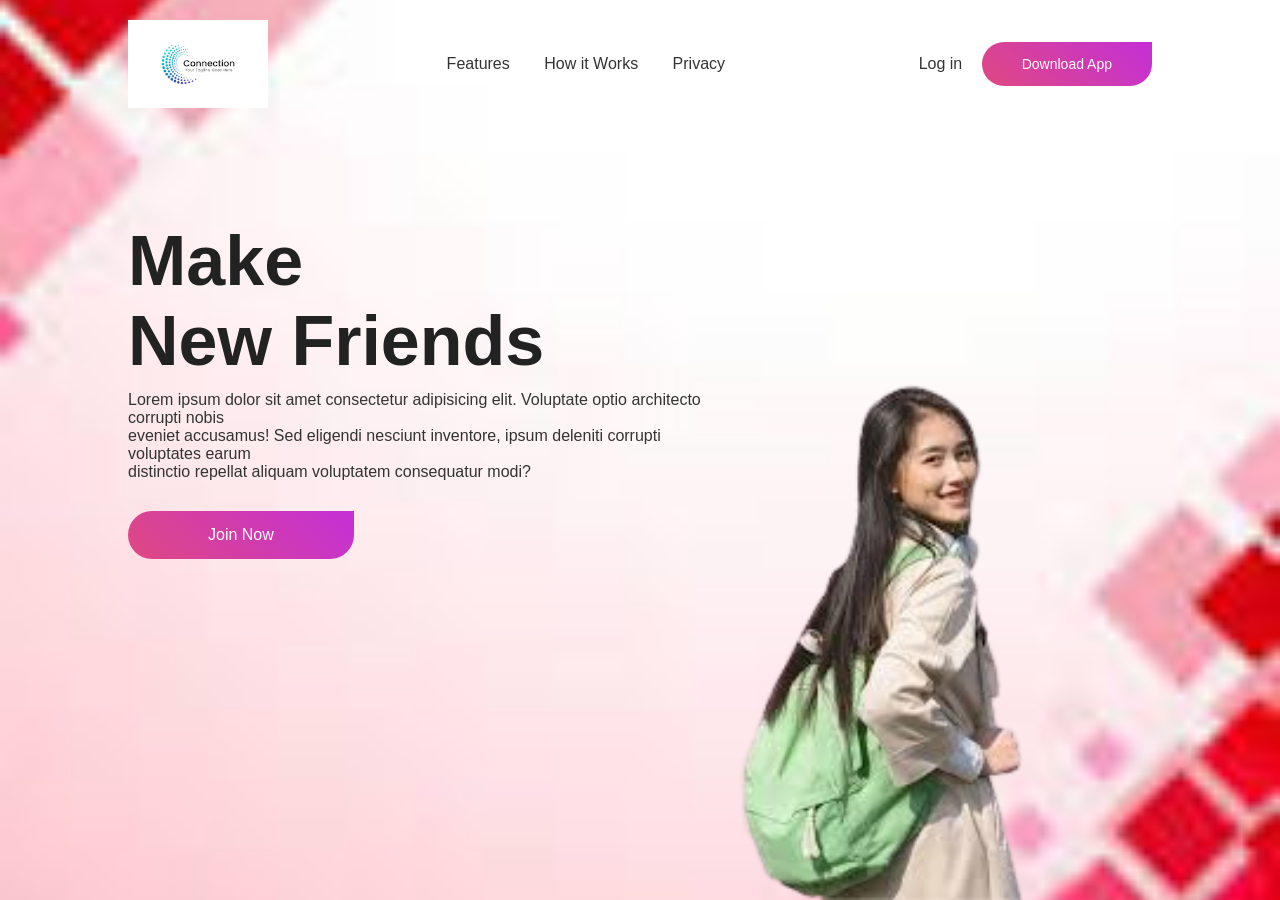
<file: animated template/index.html>
<!DOCTYPE html>
<html lang="en">
<head>
    <meta charset="UTF-8">
    <meta name="viewport" content="width=device-width, initial-scale=1.0">
    <title>Animated Template</title>
    <link rel="stylesheet" href="style.css">
</head>
<body>
   <div class="hero">
       <nav>
        <img src="images/logo.png" class="logo">
        <ul>
            <li><a href="#">Features</a></li>
            <li><a href="#">How it Works</a></li>
            <li><a href="#">Privacy</a></li>
        </ul>
        <div>
            <a href="#" class="login-btn">Log in</a>
            <a href="#" class="btn">Download App</a>
        </div>
       </nav>
       <div class="content">
        <h1 class="anim">Make<br> New Friends</h1>
        <p class="anim">Lorem ipsum dolor sit amet consectetur adipisicing elit. Voluptate optio architecto corrupti nobis<br>
             eveniet accusamus! Sed eligendi nesciunt inventore, ipsum deleniti corrupti voluptates earum<br>
              distinctio repellat aliquam voluptatem consequatur modi?</p>
              <a href="#" class="btn anim">Join Now</a>
       </div>
       <img src="images/person-removebg-preview.png"  class="feature-img">
   </div>
   </body>
</html>
</file>
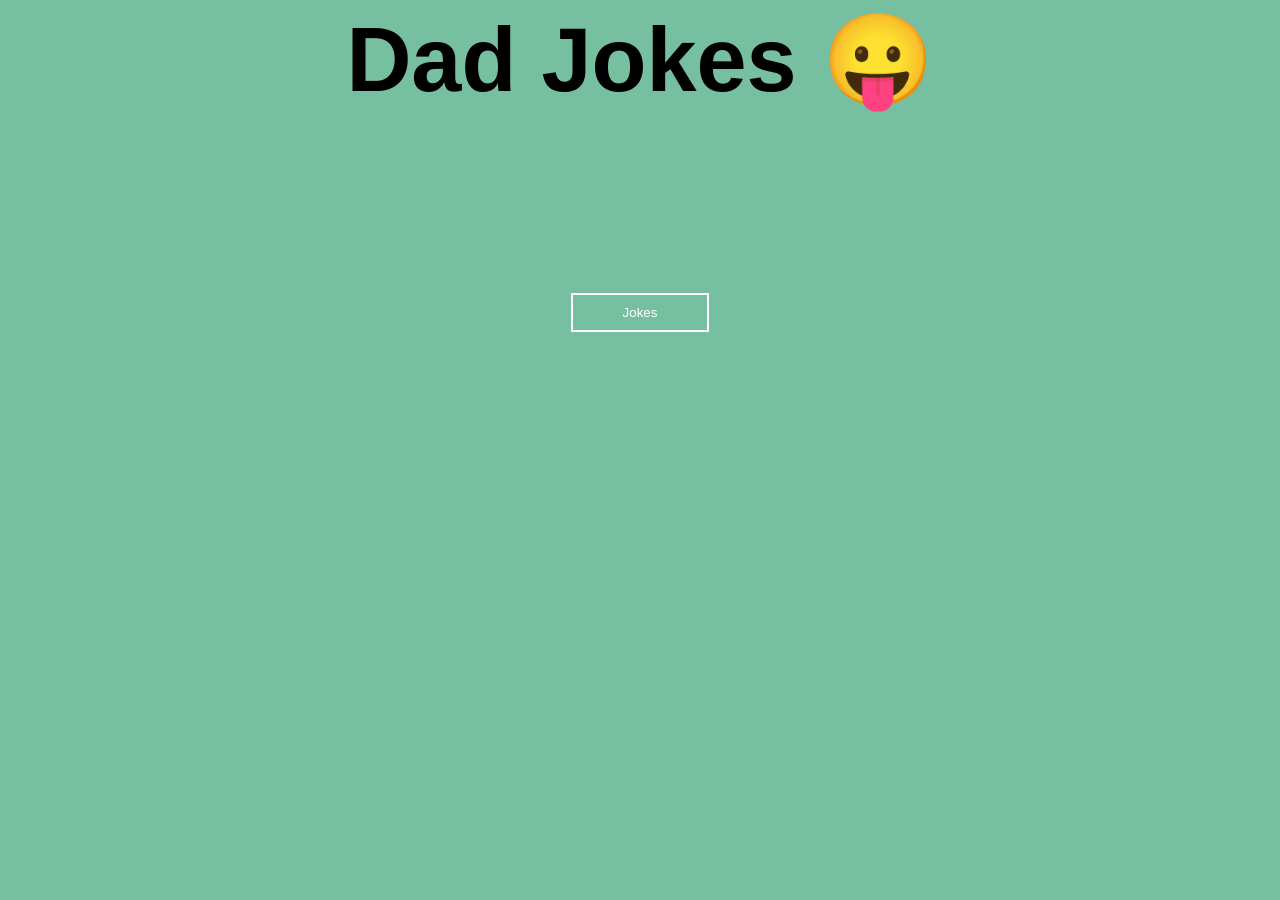
<file: joke teller/index.html>
<!DOCTYPE html>
<html lang="en">
<head>
    <meta charset="UTF-8">
    <meta name="viewport" content="width=device-width, initial-scale=1.0">
    <title>Dad jokes</title>
    <link rel="stylesheet" href="style.css">
</head>
<body>
    <div id="container">
        <h1> Dad Jokes 😛</h1>
        <button id="btn" class="btn">Jokes</button>
        <div id="content"></div>
    </div>
    <script src="script.js"></script>
</body>
</html>
</file>
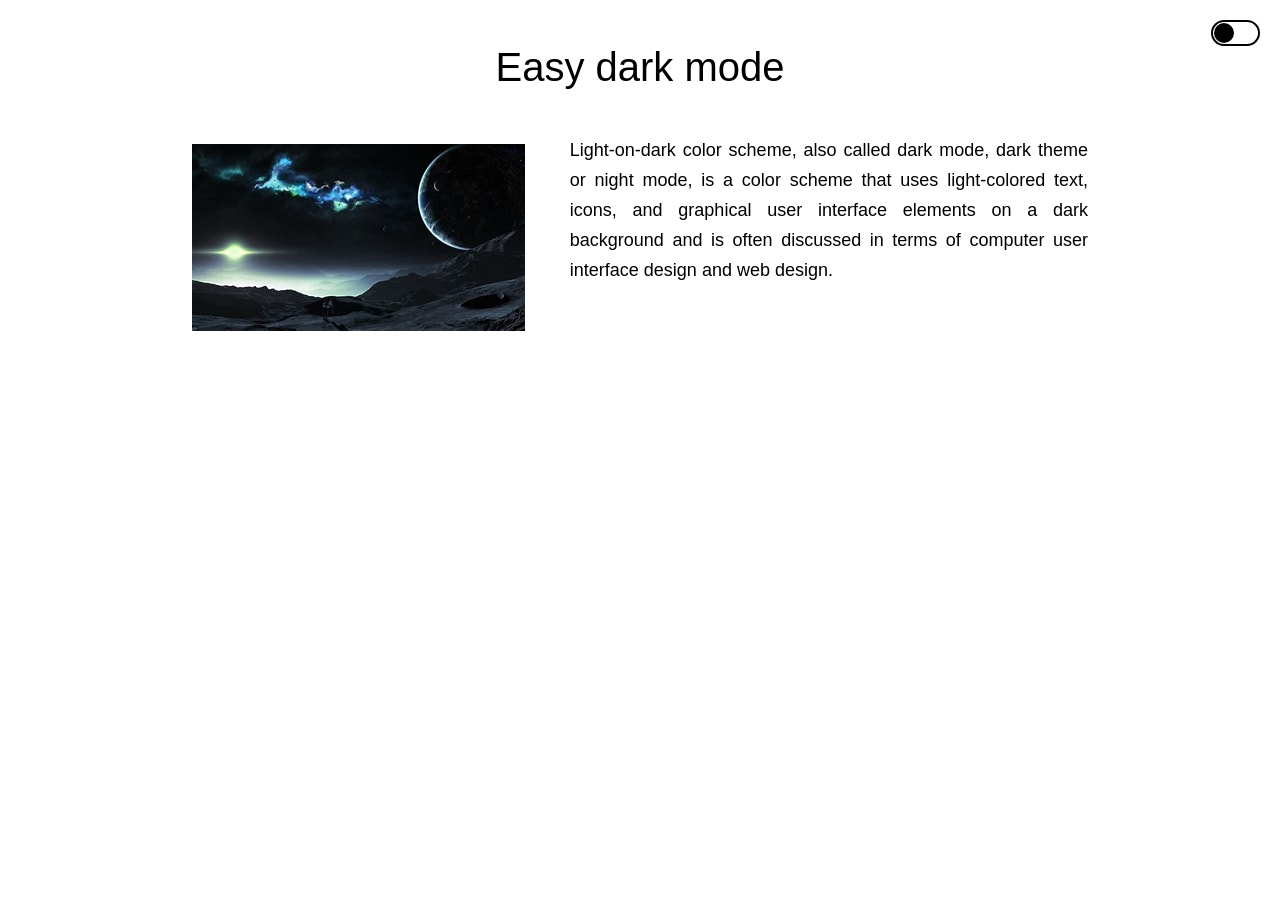
<file: Light and Dark mode/index.html>
<html lang="en">
<head>
    <meta charset="UTF-8">
    <title>East dark mode</title>
    <link rel="stylesheet" href="style.css">
   </head>
<body>
  <header>
    <label  id="dark-change"></label>
  </header>
  <main>
      <h1>Easy dark mode</h1>
      <div class="respon">
        <img src="images/dark.jpeg">
        <p>Light-on-dark color scheme, also called dark mode, dark theme or night mode, is a color scheme that uses light-colored text, icons, and graphical user interface elements on a dark background and is often discussed in terms of computer user interface design and web design.</p>
      </div>
  </main>
    <script>
        var content = document.getElementsByTagName('body')[0];
        var darkMode = document.getElementById('dark-change');
        darkMode.addEventListener('click', function(){
            darkMode.classList.toggle('active');
            content.classList.toggle('night');
        })
    </script>
</body>
</html>
</file>
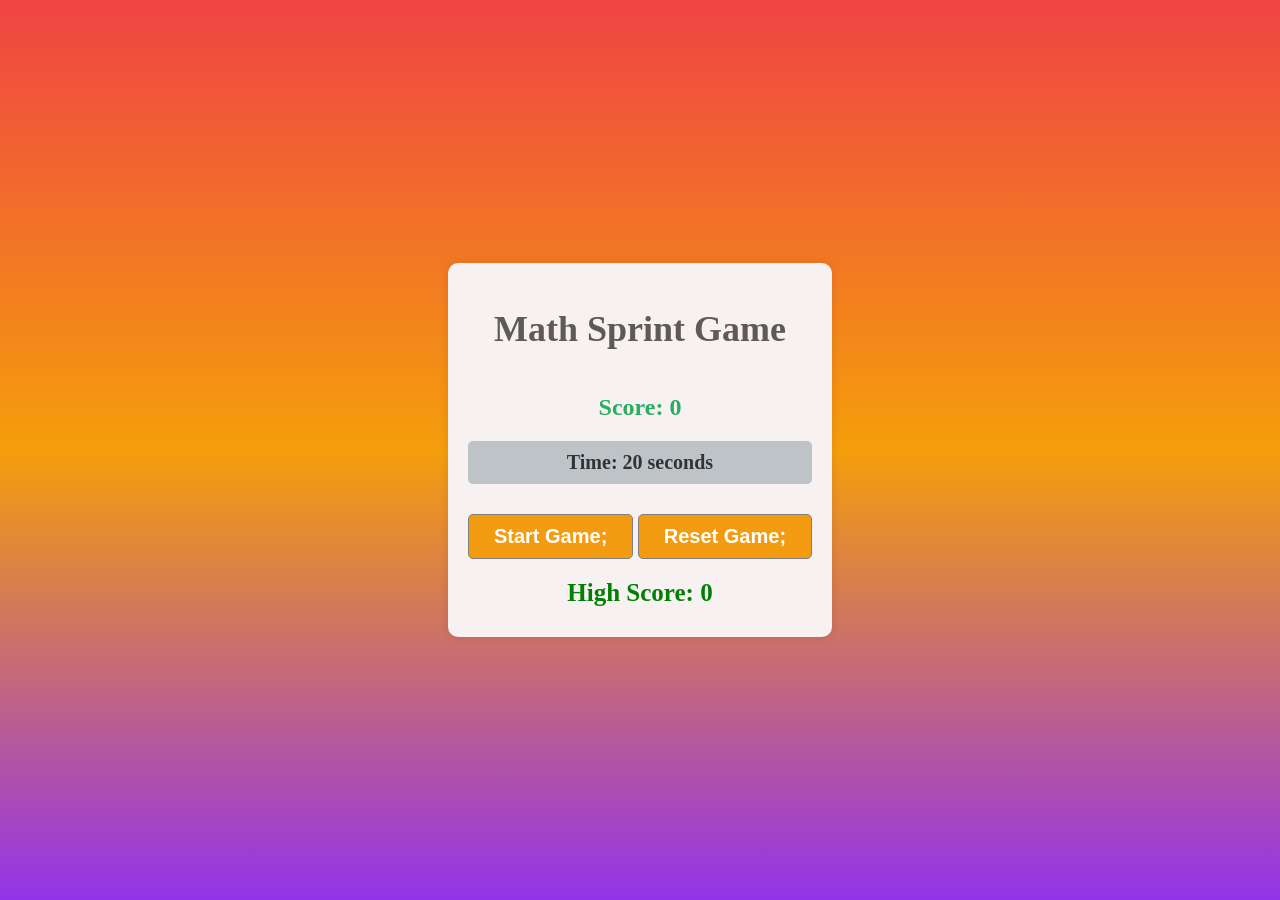
<file: math sprint game/index.html>
<!DOCTYPE html>
<html lang="en">

<head>
    <meta charset="UTF-8">
    <meta name="viewport" content=
"width=device-width, initial-scale=1.0">
    <title>
        Math Sprint Game
    </title>
    <link rel="stylesheet" href="style.css">
</head>

<body>
    <div class="container">
        <h1>
            Math Sprint Game
        </h1>
        <p id="problem"></p>
        <div class="options" id="options"></div>
        <p id="result"></p>
        <p class="score">
            Score: 
            <span id="currentScore">0</span>
        </p>
        <p id="timer">
            Time: 
            <span id="time">20</span> 
            seconds
        </p>
        <button onclick="startGame()">
            Start Game;
        </button>
        <button onclick="resetGame()">
            Reset Game;
        </button>
        <p id="highScore">
            High Score: 
            <span id="highScoreValue">0</span>
        </p>
    </div>

    <script src="script.js"></script>
</body>

</html>
</file>
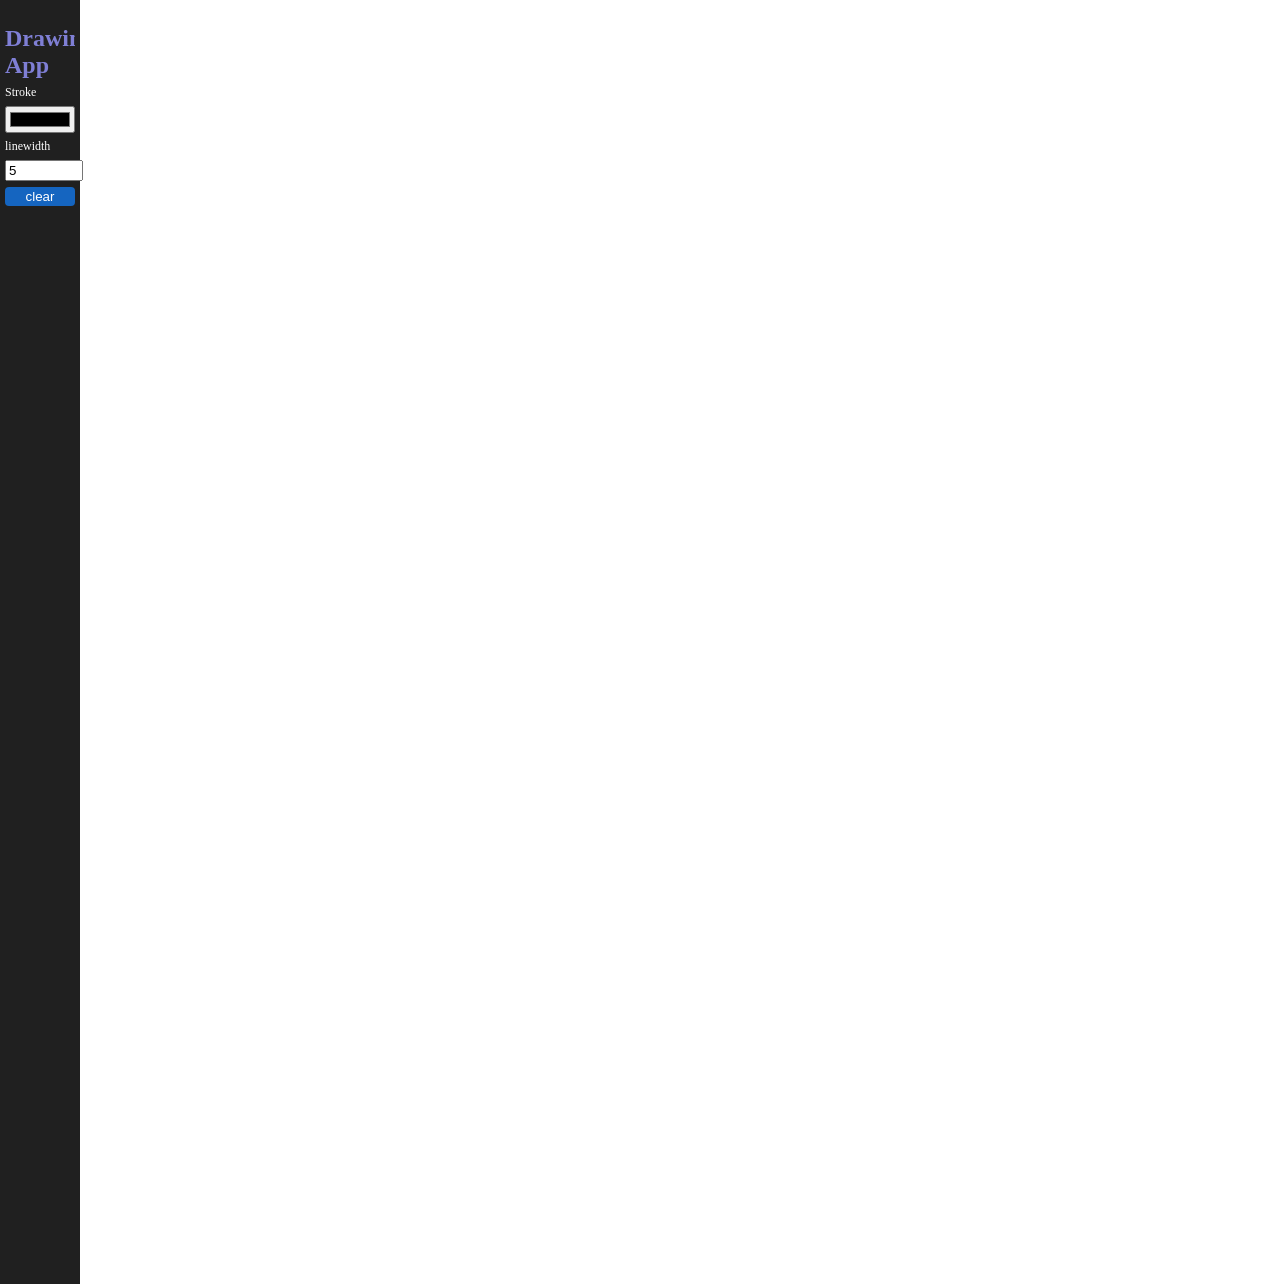
<file: MS Paint/index.html>
<!DOCTYPE html>
<html lang="en">
<head>
    <meta charset="UTF-8">
    <meta name="viewport" content="width=device-width, initial-scale=1.0">
    <title>MS Paint</title>
    <link rel="stylesheet" href="style.css">
</head>
<body>
    <section   class="container">
     <div id="toolbar">
        <h1>Drawing App</h1>
        <label for="stroke">Stroke</label>
        <input id="stroke" name="stroke" type="color">
        <label for="linewidth">linewidth</label>
        <input id="linewidth" type="number" value="5">
        <button id="clear">clear</button>
     </div>
     <div class="drawing-board">
        <canvas id="drawing-board"></canvas>
     </div>
    </section>

    <script src="script.js"></script>
</body>
</html>
</file>
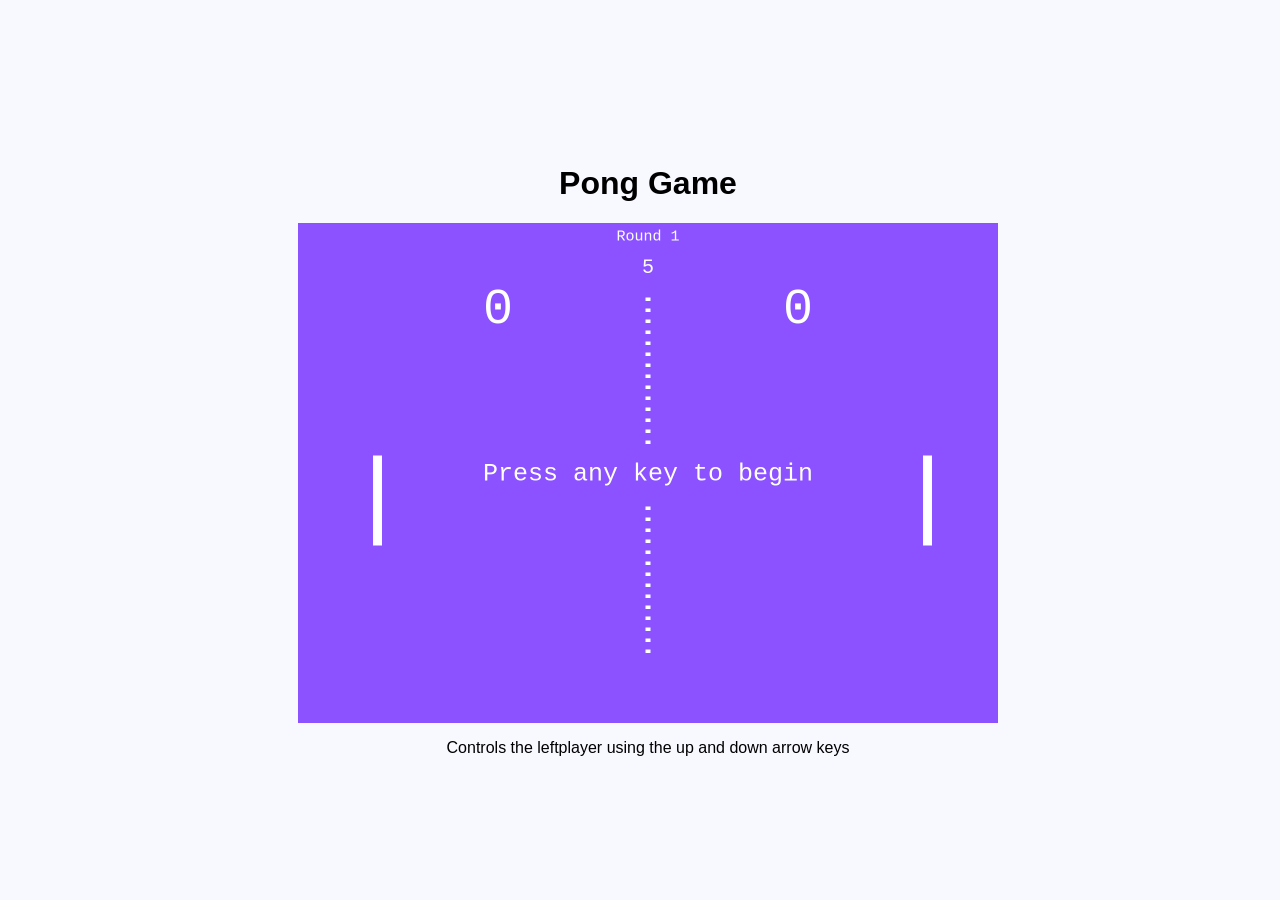
<file: pong game/index.html>
<!DOCTYPE html>
<html lang="en">
<head>
    <meta charset="UTF-8">
    <meta name="viewport" content="width=device-width, initial-scale=1.0">
    <title>Document</title>
    <link rel="stylesheet" href="style.css">
</head>
<body>
    <h1>Pong Game</h1>
    <canvas></canvas> 
    <p>Controls the leftplayer using the up and down arrow keys</p>
    <script src="scriptt.js"></script>
</body>
</html>
</file>
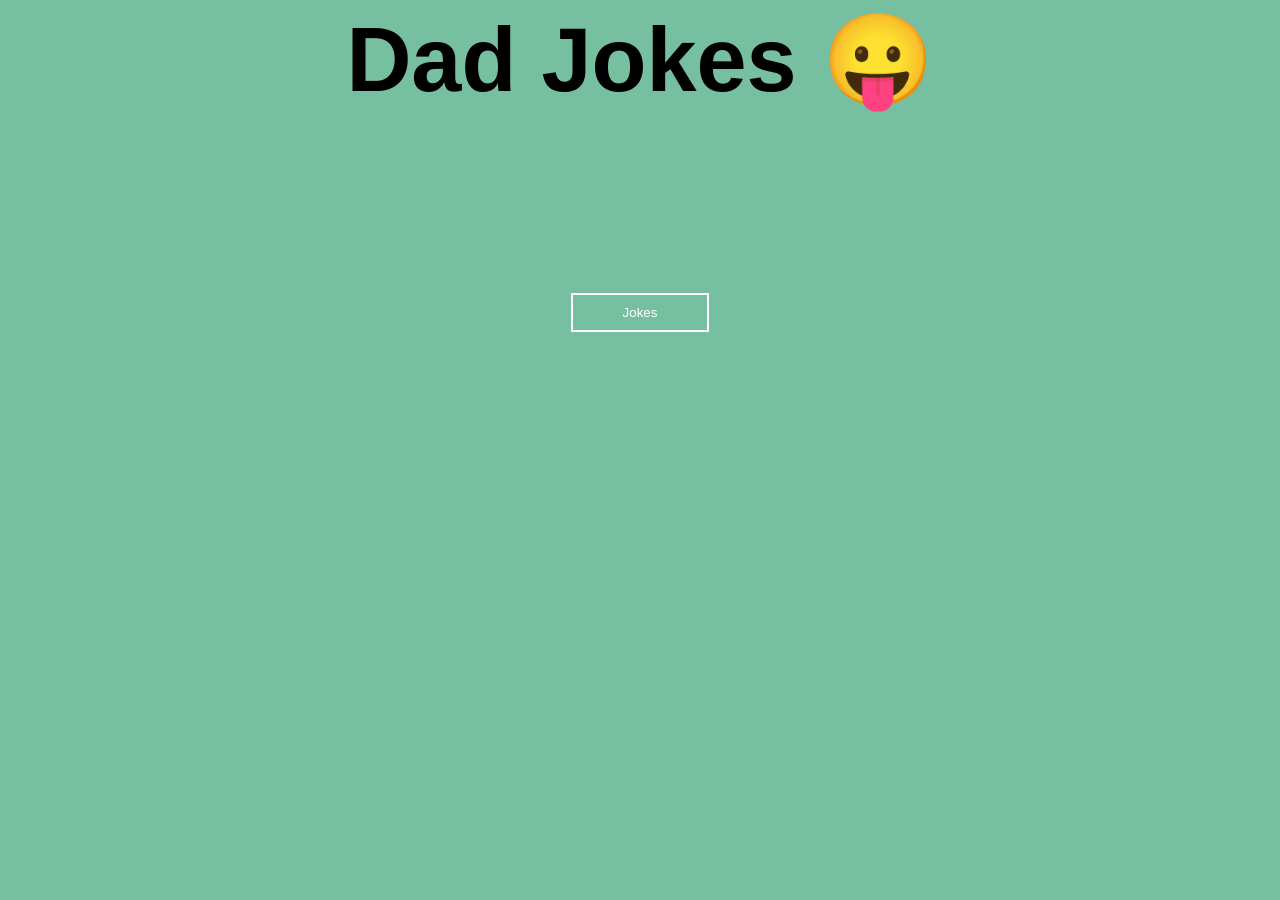
<file: joke teller/idex.html>
<!DOCTYPE html>
<html lang="en">
<head>
    <meta charset="UTF-8">
    <meta name="viewport" content="width=device-width, initial-scale=1.0">
    <title>Document</title>
    <link rel="stylesheet" href="style.css">
</head>
<body>
    <div id="container">
        <h1> Dad Jokes 😛</h1>
        <button id="btn" class="btn">Jokes</button>
        <div id="content"></div>
    </div>
    <script src="script.js"></script>

</body>
</html>
</file>
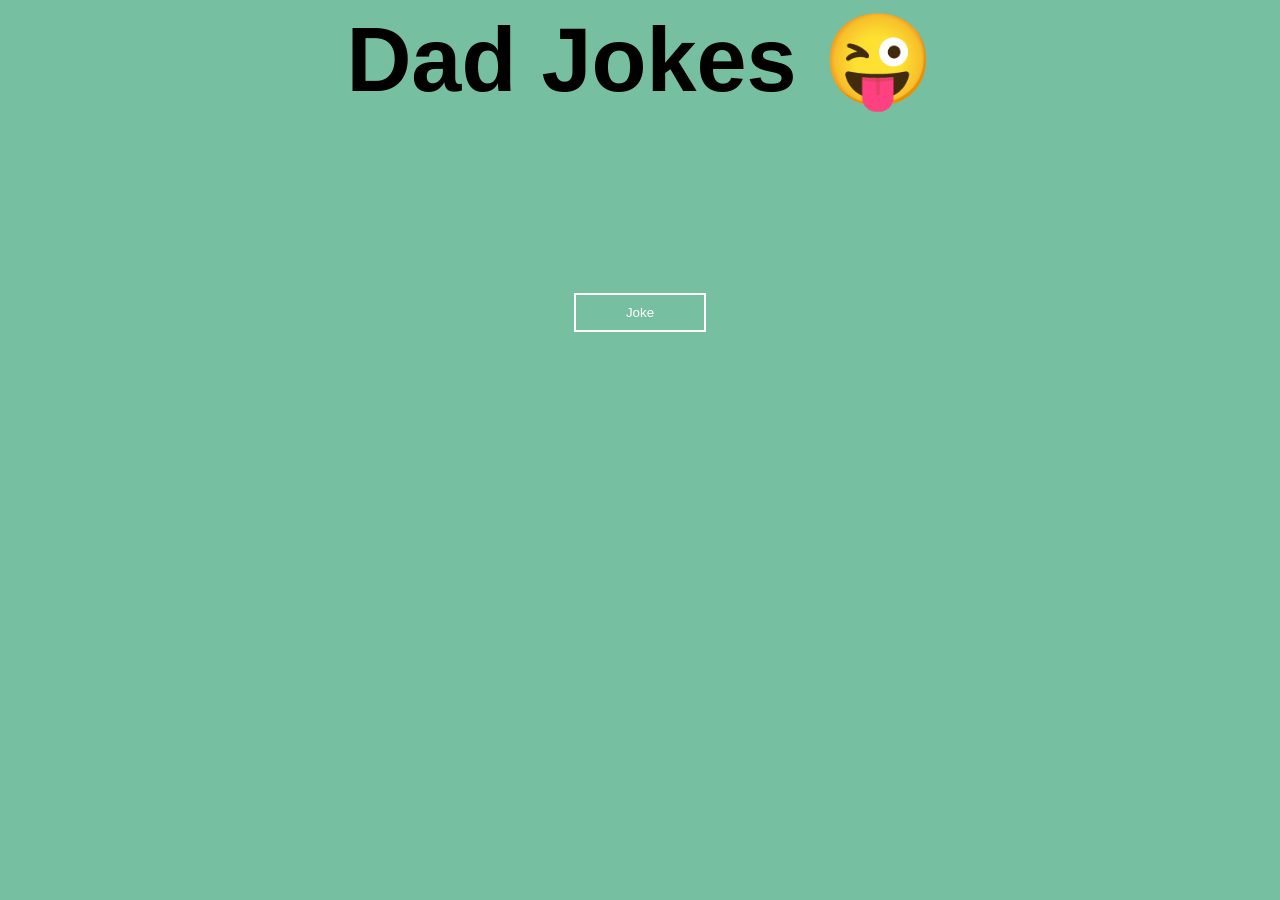
<file: joke teller/tt.html>
<html lang="en">
  <head>
    <meta charset="UTF-8" />
    <meta http-equiv="X-UA-Compatible" content="IE=edge" />
    <meta name="viewport" content="width=device-width, initial-scale=1.0" />
    <title>Dad Jokes</title>
    <link rel="stylesheet" href="tt.css" />
  </head>
  <body>
    <div id="container">
      <h1>Dad Jokes 😜</h1>
      <button id="btn" class="btn">Joke</button>
      <div id="content"></div>
    </div>

    <script src="tt.js"></script>
  </body>
</html>
</file>
<file: animated template/style.css>
*{
    margin:0;
    padding:0;
    box-sizing: border-box;
    font-family: sans-serif;
}
.hero{
    width:100%;
    min-height: 100vh;
    background-image: url("images/back.jpeg");
    background-position: center;
    background-size: cover;
    padding: 10px 10%;
    overflow: hidden;
    position: relative;
}

nav{
    padding:10px 0;
    display: flex;
    align-items: center;
    justify-content: space-between;
}

.logo{
    width:140px;
}
nav ul li{
    display:inline-block;
    list-style:none;
    margin:10px 15px;
}
nav ul li a{
    text-decoration: none;
    color:#333;
    font-weight: 300;
}
.login-btn{
    text-decoration: none;
    color:#333;
    margin:15px;
    font-weight:400;
}
.btn{
    display: inline-block;
    text-decoration: none;
    padding:14px 40px;
    color: #fff;
    background-image: linear-gradient(45deg, #df4881, #c430d7);
    font-size: 14px;
    border-radius: 30px;
    border-top-right-radius: 0;
    transition: 0.5s;
}
.content{
    margin-top: 10%;
    max-width:600px;
}
.content h1{
    font-size: 70px;
    color: #222;
}
.content p{
    margin:10px 0 30px;
    color: #333;
    animation-delay: 0.5s;

}
.content .btn{
    padding: 15px 80px;
    font-size: 16px;
    animation-delay: 1s;
}
.btn:hover{
    border-top-right-radius: 30px;
}

.feature-img{
    width:530px;
    position: absolute;
    bottom:0;
    right:10%;
}
.feature-img.anim{
    animation-delay: 1.5s;
}
.anim{
    opacity:0;
    transform: translateY(30px);
    animation: moveup 0.5s linear forwards;
}
@keyframes moveup{
    100%{
        opacity:1;
        transform: translateY(0px);
    }
}
</file>
<file: joke teller/style.css>
body{
    background:#77bfa1;

}
h1{
    margin: auto;
    font-size: 10vh;
}
#container{
    display:flex;
    flex-direction:column;
    justify-content: center;
    align-items: center;
    font-family: sans-serif;
}

#btn{
    margin-top:20vh;
    border:none;
    background:transparent;
    color: #fff;
    border:2px solid white;
    padding:10px 50px;
    cursor:pointer;
}


#content{
    margin:auto;
    padding:4vh;
    font-size:1.2rem;
    max-width: 700px;
    margin-top: 20px;

}
</file>
<file: Light and Dark mode/style.css>
body{
    margin: 0;
    padding: 0;
    font-family: sans-serif;
  }
  main{
    margin: 5vh 15%;
  }
  h1{
    font-size: 40px;
    font-weight: 400;
    text-align: center;
  }
  img{
    width:50%;
    height:auto;
  }
  p{
    text-align: justify;
    font-size: 18px;
  }
  label{
      position: absolute;
      width: 45px;
      height: 22px;
      right: 20px;
      top: 20px;
      border: 2px solid;
      border-radius: 20px;
  }
  label:before{
      position: absolute;
      content: '';
      width:20px;
      height: 20px;
      left: 1px;
      top: 1px;
      border-radius: 50%;
      background: #000;
      cursor: pointer;
      transition: 0.4s;
  }
  label.active:before{
      left: 24px;
      background: #fff;
  }
  body.night{
      background: #000;
      color: #fff;
  }
  @media screen and (min-width:900px) {
    .respon{
      display: flex;
    }
    img{
      height:50%;
      width:auto;
      padding-top: 3vh;
      padding-right: 5%;
    }
    p{
      max-width: 80%;
      line-height: 30px;
    }
  }
</file>
<file: math sprint game/style.css>
body {
    font-family: 'Arial', sans-serif;
    display: flex;
    align-items: center;
    justify-content: center;
    height: 100vh;
    margin: 0;
    background: 
    linear-gradient(to bottom, #ef4444, #f59e0b, #9333ea);
    color: #333;
}

.container {
    text-align: center;
    background-color: rgb(247, 241, 241);
    padding: 20px;
    border-radius: 10px;
    box-shadow: 0 0 10px rgba(0, 0, 0, 0.1);
}

h1 {
    font-size: 36px;
    color: rgb(95, 90, 90);
    font-family: 'Times New Roman', Times, serif;
}

p {
    font-size: 30px;
    margin: 10px 0;
    font-weight: bold;
    font-family: 'Times New Roman', Times, serif;
}

.options {
    display: flex;
    justify-content: center;
    margin-top: 10px;
    font-family: 'Times New Roman', Times, serif;
}

.option {
    margin: 0 10px;
    padding: 10px 20px;
    cursor: pointer;
    background-color: rgb(241, 241, 18);
    color: black;
    border: 1px solid gray;
    border-radius: 5px;
    font-size: 20px;
    transition: background-color 0.3s ease;
}

.option:hover {
    background-color: rgb(248, 248, 42);
}

button {
    margin-top: 20px;
    padding: 10px 25px;
    cursor: pointer;
    background-color: #f39c12;
    color: #fff;
    border: 1px solid gray;
    border-radius: 5px;
    font-weight: bold;
    font-size: 20px;
    transition: background-color 0.3s ease;
}

button:hover {
    background-color: #d35400;
}

.score {
    margin-top: 20px;
    font-weight: bold;
    font-family: 'Times New Roman', Times, serif;
    font-size: 24px;
    color: #27ae60;
}

#timer {
    margin-top: 20px;
    font-size: 20px;
    color: #333;
    background-color: #bdc3c7;
    padding: 10px 5px;
    border-radius: 5px;
    font-weight: bold;
    font-family: 'Times New Roman', Times, serif;
}

#highScore {
    margin-top: 20px;
    font-size: 25px;
    font-weight: bold;
    font-family: 'Times New Roman', Times, serif;
    color: green;
}

#result {
    margin-top: 20px;
    font-size: 24px;
    font-family: 'Times New Roman', Times, serif;
    color: red;

}

.incorrect {
    color: red;
}

.correct {
    color: green;
}

/* Responsive Styles */
@media only screen and (max-width: 600px) {
    .container {
        width: 90%;
    }

    h1 {
        font-size: 28px;
    }

    p {
        font-size: 24px;
    }

    .option {
        font-size: 18px;
        padding: 5px 12px;
    }

    button {
        font-size: 18px;
        padding: 8px 20px;
    }

    .score {
        font-size: 20px;
    }

    #timer {
        font-size: 18px;
    }

    #highScore {
        font-size: 20px;
    }

    #result {
        font-size: 20px;
    }
}
</file>
<file: MS Paint/style.css>
body{
    margin: 0;
    padding:0;
    height: 100%;
    overflow:hidden;
    color: white;
}

h1{
    background: #7F7FD5;
    background: -webkit-linear-gradient(to right, #91EAE4,#86A8E7,#7F7FD5);
    background-clip: text;
    -webkit-background-clip: text;
    -webkit-text-fill-color: transparent;
}
.container{
    height: 100%;
    display: flex;
}
#toolbar{
    display: flex;
    flex-direction: column;
    padding: 5px;
    width:70px;
    background-color: #202020;
}
#toolbar * {
margin-bottom: 6px;
}
#toolbar label{
    font-size: 12px;
}

#toolbar input{
    width: 100%;
}
#toolbar button{
    background-color: #1565c0;
    border: none;
    border-radius: 4px;
    color: white;
    padding: 2px;
}
</file>
<file: pong game/style.css>
*{
    font-family: sans-serif;
}
body{
text-align:center;
background-color: ghostwhite;
display:flex;
justify-content: center;
align-items: center;
height:100vh;
flex-direction: column;
position: fixed;
width:100%;
}
</file>
<file: joke teller/tt.css>
body {
    background: #77bfa1;
  }
  
  h1 {
    margin: auto;
    font-size: 10vh;
  }
  
  #container {
    display: flex;
    flex-direction: column;
    justify-content: center;
    align-items: center;
    font-family: sans-serif;
  }
  
  #btn {
    margin-top: 20vh;
    border: none;
    outline: none;
    background: transparent;
    color: white;
    border: 2px solid white;
    padding: 10px 50px;
    cursor: pointer;
  }
  
  #content {
    margin: auto;
    padding: 4vh;
    font-size: 1.2rem;
    max-width: 700px;
    margin-top: 20px;
  }
</file>
